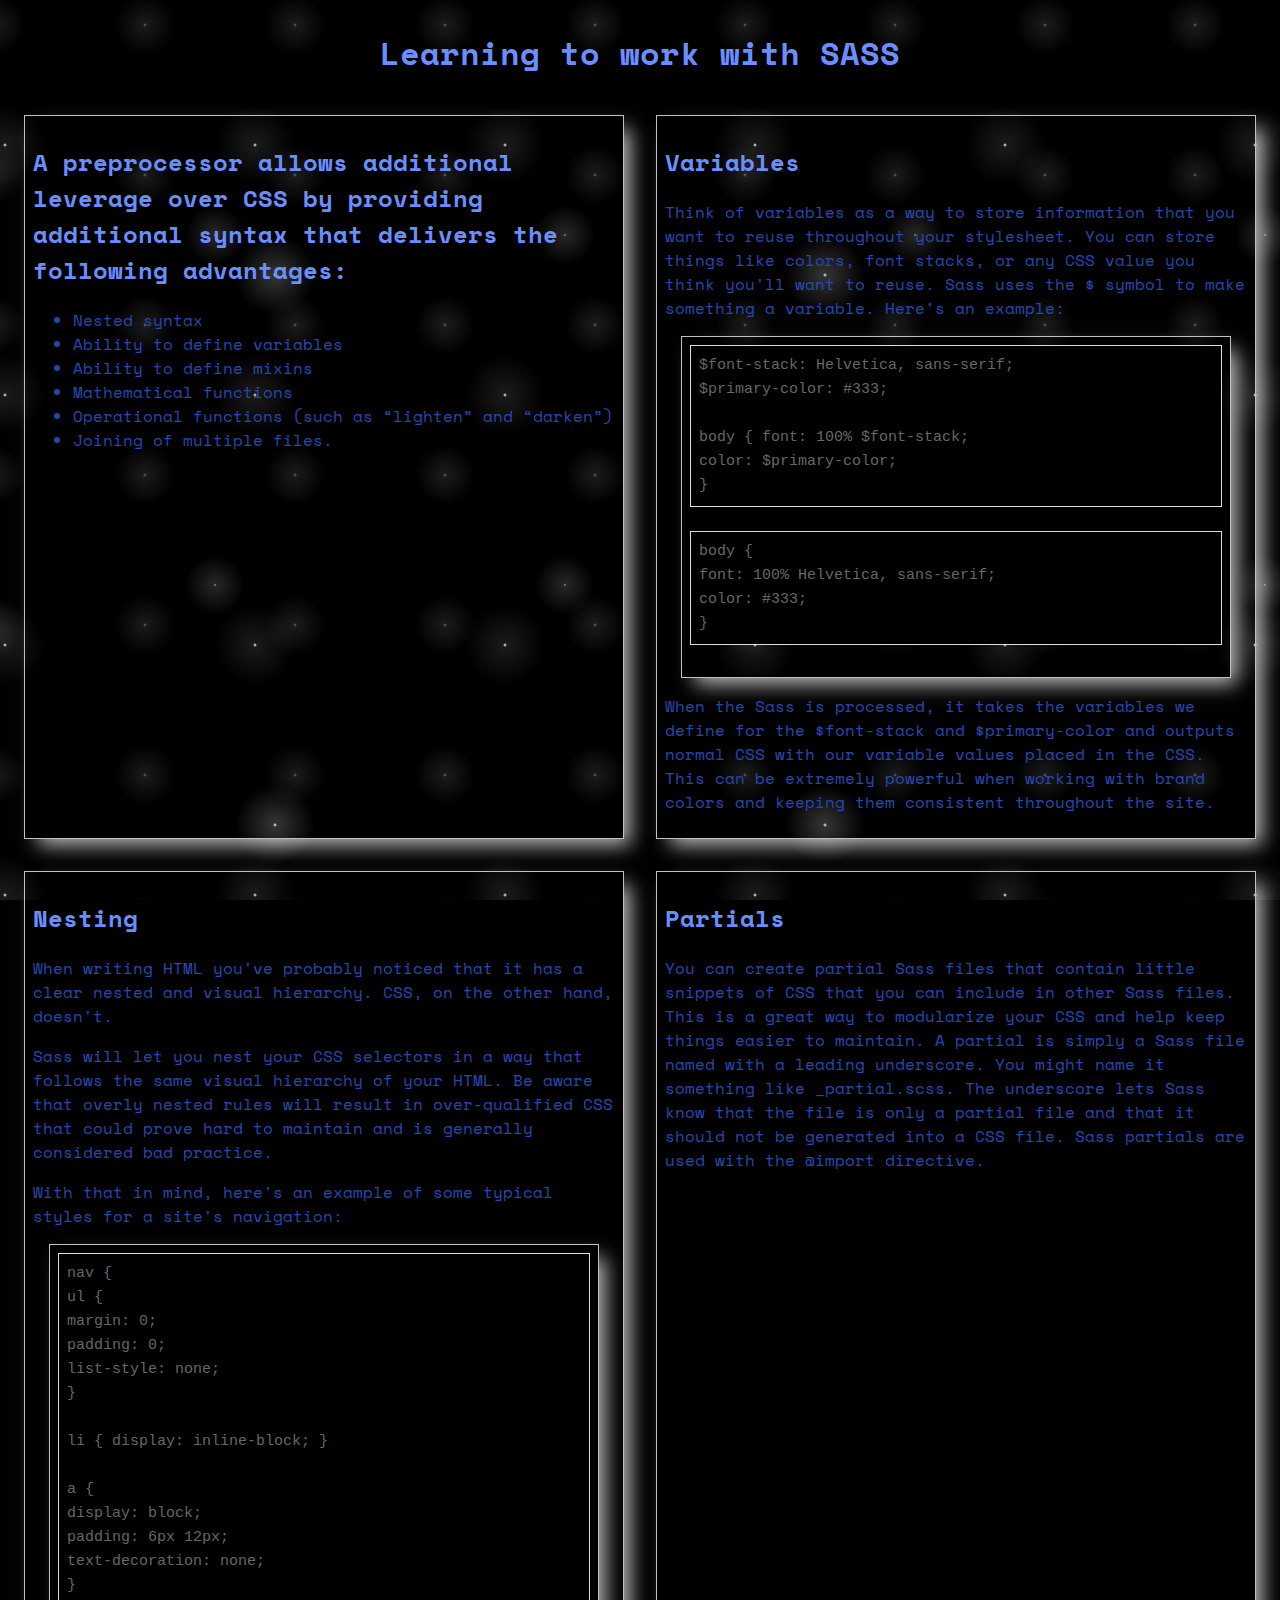
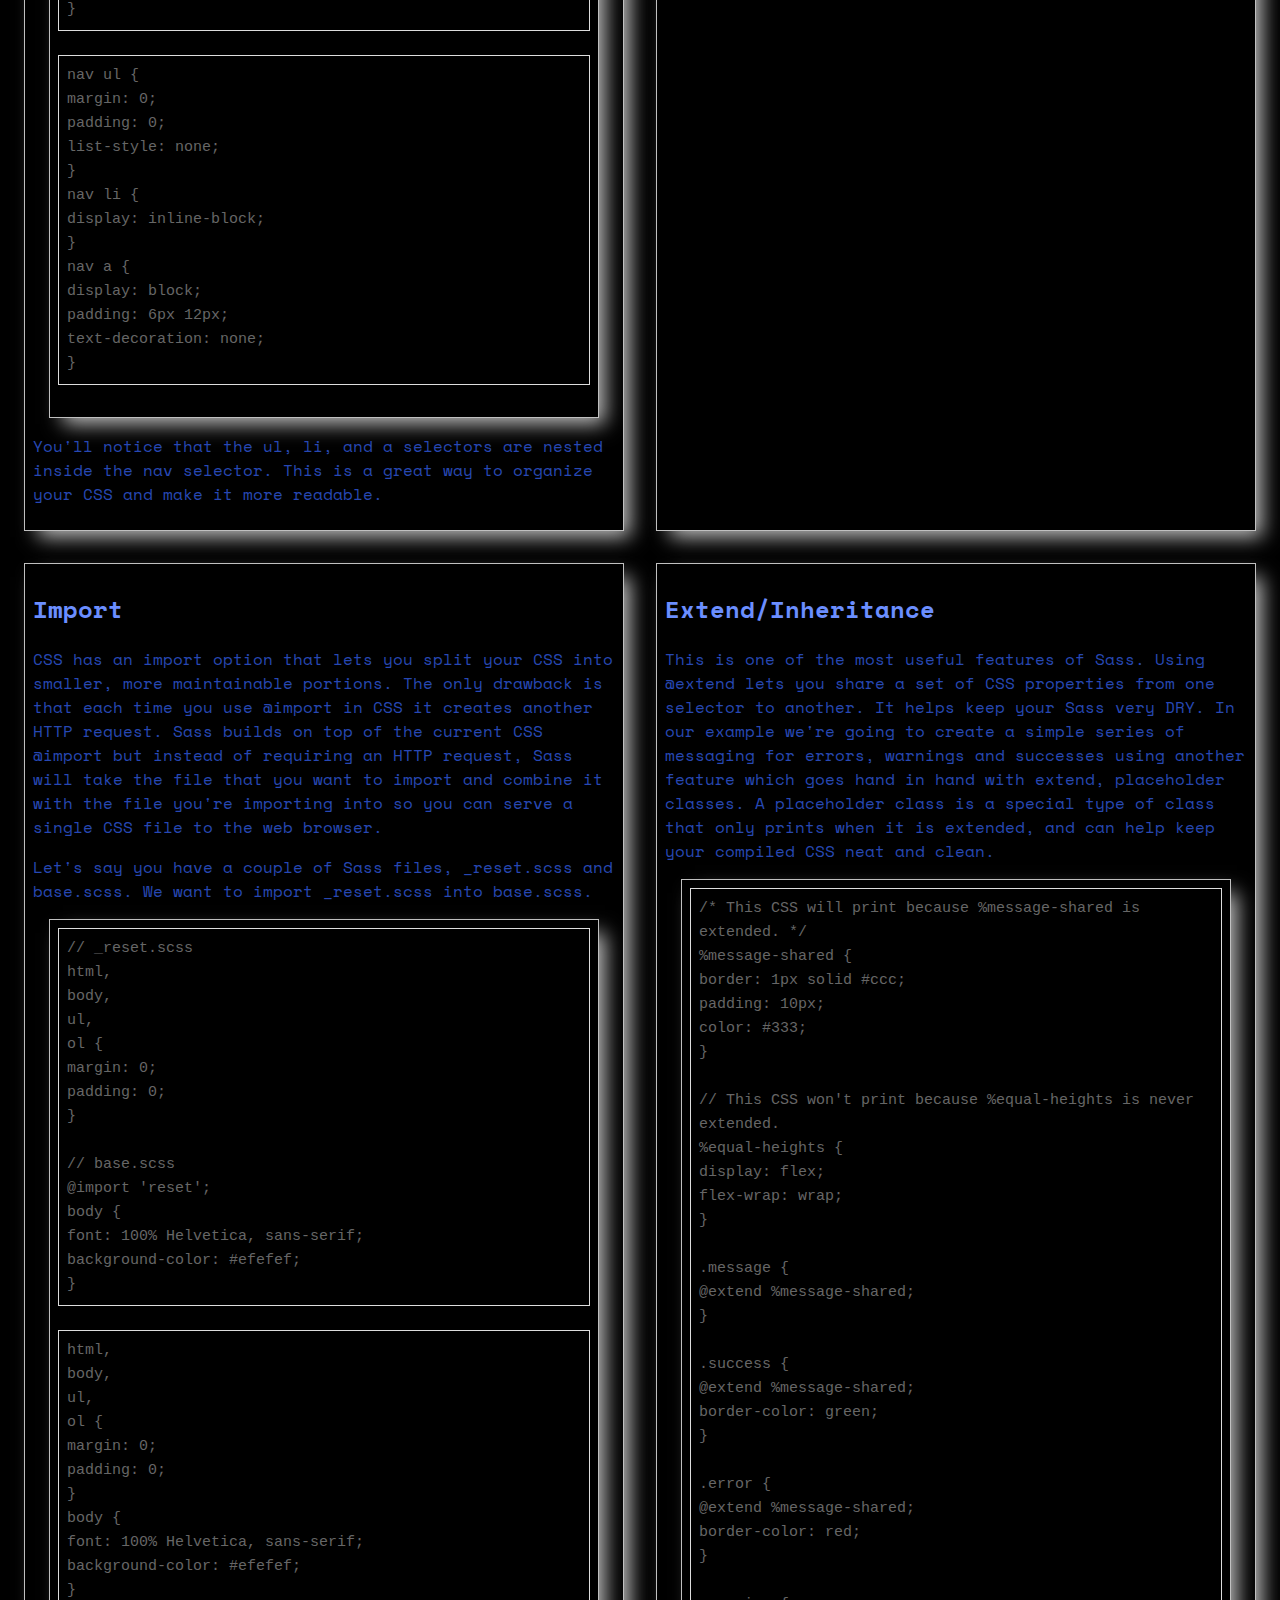
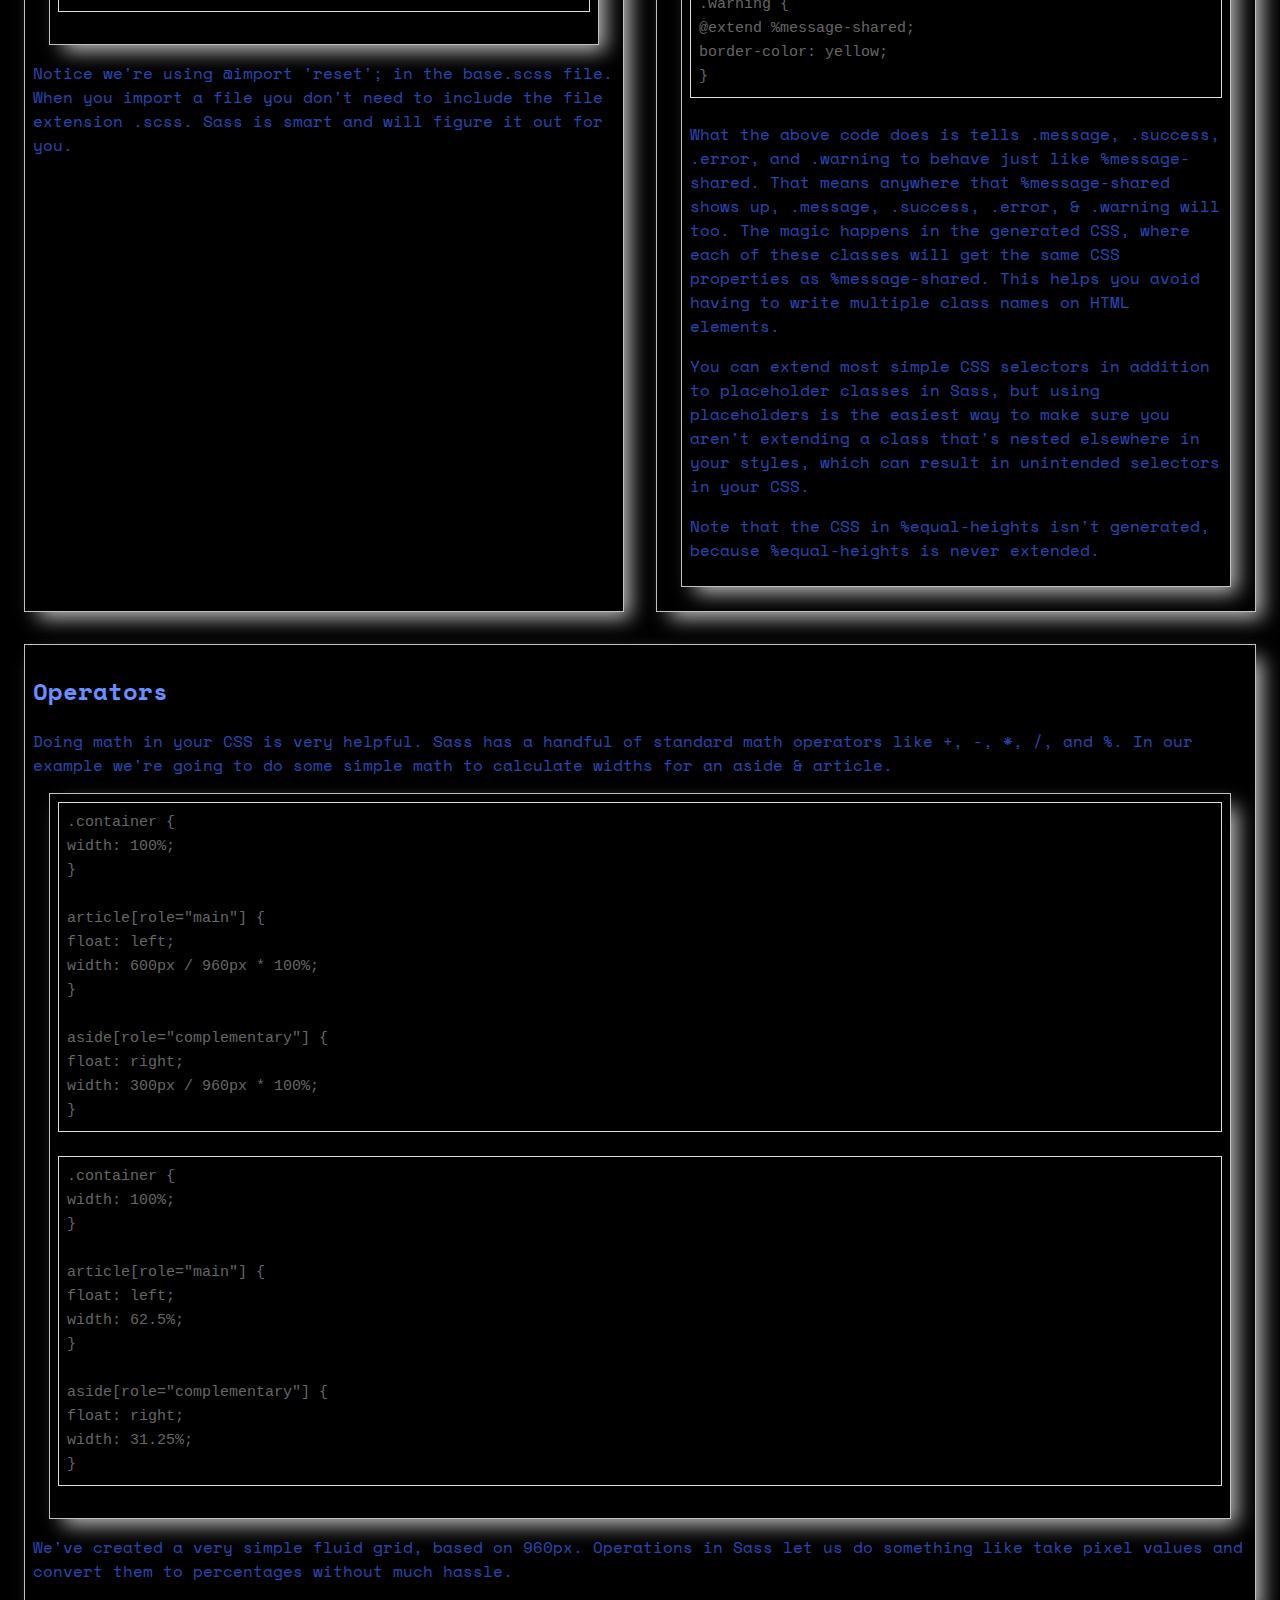
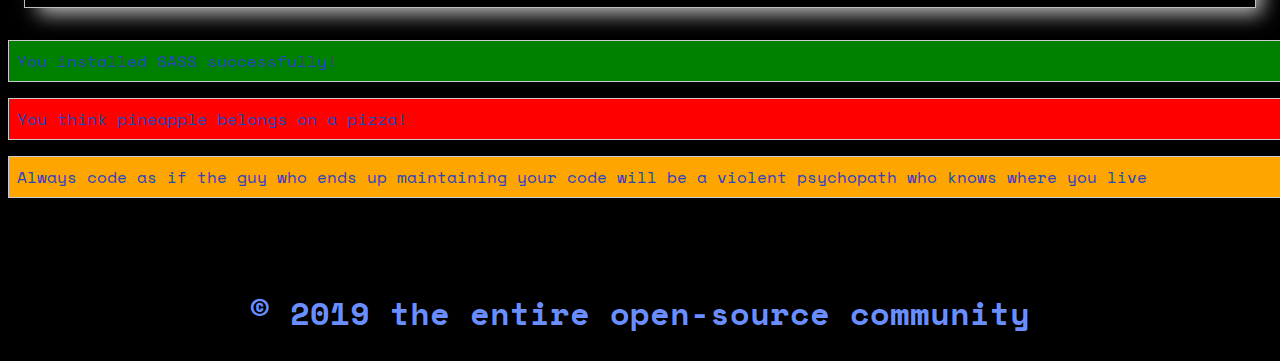
<file: index.html>
<!doctype html>
<html lang="en">
<head>
    <meta charset="UTF-8">
    <meta name="viewport"
          content="width=device-width, user-scalable=no, initial-scale=1.0, maximum-scale=1.0, minimum-scale=1.0">
    <meta http-equiv="X-UA-Compatible" content="ie=edge">
    <title>Learning to work with SASS</title>

    <link href="https://fonts.googleapis.com/css?family=Space+Mono&display=swap" rel="stylesheet">
    <link href="wenke.css" type="text/css" rel="stylesheet"/>
</head>
<body>

<header>
    <h1>Learning to work with SASS</h1>
</header>

<article>
    <section id="selling-points">
        <h2>A preprocessor allows additional leverage over CSS by providing additional syntax that delivers the
            following advantages:</h2>

        <ul>
            <li>Nested syntax</li>
            <li>Ability to define variables</li>
            <li>Ability to define mixins</li>
            <li>Mathematical functions</li>
            <li>Operational functions (such as “lighten” and “darken”)</li>
            <li>Joining of multiple files.</li>
        </ul>
    </section>


    <section>
        <h2>Variables</h2>
        <p>Think of variables as a way to store information that you want to reuse throughout your stylesheet. You can
            store things like colors, font stacks, or any CSS value you think you'll want to reuse. Sass uses the $
            symbol to make something a variable. Here's an example:</p>

        <section>
            <code class="before">
                $font-stack: Helvetica, sans-serif;<br/>
                $primary-color: #333;<br/>
                <br/>
                body {
                font: 100% $font-stack;<br/>
                color: $primary-color;<br/>
                }
            </code>
            <code class="after">
                body {<br/>
                font: 100% Helvetica, sans-serif;<br/>
                color: #333;<br/>
                }
            </code>
        </section>

        <p>When the Sass is processed, it takes the variables we define for the $font-stack and $primary-color and
            outputs normal CSS with our variable values placed in the CSS. This can be extremely powerful when working
            with brand colors and keeping them consistent throughout the site.</p>
    </section>

    <section>
        <h2>Nesting</h2>
        <p>When writing HTML you've probably noticed that it has a clear nested and visual hierarchy. CSS, on the other
            hand, doesn't.</p>

        <p>Sass will let you nest your CSS selectors in a way that follows the same visual hierarchy of your HTML. Be
            aware that overly nested rules will result in over-qualified CSS that could prove hard to maintain and is
            generally considered bad practice.</p>

        <p>With that in mind, here's an example of some typical styles for a site's navigation:</p>

        <section>
            <code class="before">
                nav {<br/>
                ul {<br/>
                margin: 0;<br/>
                padding: 0;<br/>
                list-style: none;<br/>
                }<br/>
                <br/>
                li { display: inline-block; }<br/>
                <br/>
                a {<br/>
                display: block;<br/>
                padding: 6px 12px;<br/>
                text-decoration: none;<br/>
                }<br/>
                }
            </code>
            <code class="after">
                nav ul {<br/>
                margin: 0;<br/>
                padding: 0;<br/>
                list-style: none;<br/>
                }<br/>
                nav li {<br/>
                display: inline-block;<br/>
                }<br/>
                nav a {<br/>
                display: block;<br/>
                padding: 6px 12px;<br/>
                text-decoration: none;<br/>
                }

            </code>
        </section>

        <p>You'll notice that the ul, li, and a selectors are nested inside the nav selector. This is a great way to
            organize your CSS and make it more readable.</p>
    </section>
    <section>
        <h2>Partials</h2>
        <p>You can create partial Sass files that contain little snippets of CSS that you can include in other Sass
            files. This is a great way to modularize your CSS and help keep things easier to maintain. A partial is
            simply a Sass file named with a leading underscore. You might name it something like _partial.scss. The
            underscore lets Sass know that the file is only a partial file and that it should not be generated into a
            CSS file. Sass partials are used with the @import directive.</p>
    </section>
    <section>
        <h2>Import</h2>
        <p>CSS has an import option that lets you split your CSS into smaller, more maintainable portions. The only
            drawback is that each time you use @import in CSS it creates another HTTP request. Sass builds on top of the
            current CSS @import but instead of requiring an HTTP request, Sass will take the file that you want to
            import and combine it with the file you're importing into so you can serve a single CSS file to the web
            browser.</p>

        <p>Let's say you have a couple of Sass files, _reset.scss and base.scss. We want to import _reset.scss into
            base.scss.</p>

        <section>
            <code class="before">
                // _reset.scss<br/>
                html,<br/>
                body,<br/>
                ul,<br/>
                ol {<br/>
                margin: 0;<br/>
                padding: 0;<br/>
                }<br/>
                <br/>
                // base.scss<br/>
                @import 'reset';<br/>
                body {<br/>
                font: 100% Helvetica, sans-serif;<br/>
                background-color: #efefef;<br/>
                }

            </code>
            <code class="after">
                html,<br/>
                body,<br/>
                ul,<br/>
                ol {<br/>
                margin: 0;<br/>
                padding: 0;<br/>
                }<br/>
                body {<br/>
                font: 100% Helvetica, sans-serif;<br/>
                background-color: #efefef;<br/>
                }
            </code>
        </section>

        <p>Notice we're using @import 'reset'; in the base.scss file. When you import a file you don't need to include
            the file extension .scss. Sass is smart and will figure it out for you.</p>
    </section>
    <section>
        <h2>Extend/Inheritance</h2>
        <p>This is one of the most useful features of Sass. Using @extend lets you share a set of CSS properties from
            one selector to another. It helps keep your Sass very DRY. In our example we're going to create a simple
            series of messaging for errors, warnings and successes using another feature which goes hand in hand with
            extend, placeholder classes. A placeholder class is a special type of class that only prints when it is
            extended, and can help keep your compiled CSS neat and clean.</p>
        <section>
            <code>/* This CSS will print because %message-shared is extended. */<br/>
                %message-shared {<br/>
                border: 1px solid #ccc;<br/>
                padding: 10px;<br/>
                color: #333;<br/>
                }<br/>
                <br/>
                // This CSS won't print because %equal-heights is never extended.<br/>
                %equal-heights {<br/>
                display: flex;<br/>
                flex-wrap: wrap;<br/>
                }<br/>
                <br/>
                .message {<br/>
                @extend %message-shared;<br/>
                }<br/>
                <br/>
                .success {<br/>
                @extend %message-shared;<br/>
                border-color: green;<br/>
                }<br/>
                <br/>
                .error {<br/>
                @extend %message-shared;<br/>
                border-color: red;<br/>
                }<br/>
                <br/>
                .warning {<br/>
                @extend %message-shared;<br/>
                border-color: yellow;<br/>
                }
            </code>

            <p>What the above code does is tells .message, .success, .error, and .warning to behave just like
                %message-shared. That means anywhere that %message-shared shows up, .message, .success, .error, &
                .warning will too. The magic happens in the generated CSS, where each of these classes will get the same
                CSS properties as %message-shared. This helps you avoid having to write multiple class names on HTML
                elements.</p>

            <p>You can extend most simple CSS selectors in addition to placeholder classes in Sass, but using
                placeholders is the easiest way to make sure you aren't extending a class that's nested elsewhere in
                your styles, which can result in unintended selectors in your CSS.</p>
            <p>
                Note that the CSS in %equal-heights isn't generated, because %equal-heights is never extended.</p>
        </section>
    </section>
    <section>
        <h2>Operators</h2>
        <p>Doing math in your CSS is very helpful. Sass has a handful of standard math operators like +, -, *, /, and %.
            In our example we're going to do some simple math to calculate widths for an aside & article.</p>

        <section>
            <code class="before">
                .container {<br/>
                width: 100%;<br/>
                }<br/>
                <br/>
                article[role="main"] {<br/>
                float: left;<br/>
                width: 600px / 960px * 100%;<br/>
                }<br/>
                <br/>
                aside[role="complementary"] {<br/>
                float: right;<br/>
                width: 300px / 960px * 100%;<br/>
                }

            </code>
            <code class="after">
                .container {<br/>
                width: 100%;<br/>
                }<br/>
                <br/>
                article[role="main"] {<br/>
                float: left;<br/>
                width: 62.5%;<br/>
                }<br/>
                <br/>
                aside[role="complementary"] {<br/>
                float: right;<br/>
                width: 31.25%;<br/>
                }

            </code>
        </section>

        <p>We've created a very simple fluid grid, based on 960px. Operations in Sass let us do something like take
            pixel values and convert them to percentages without much hassle.</p>
    </section>
</article>

<p class="success">
    You installed SASS successfully!
</p>
<p class="error">
    You think pineapple belongs on a pizza!
</p>
<p class="warning">
    Always code as if the guy who ends up maintaining your code will be a violent psychopath who knows where you
    live
</p>

<footer>
    <h6>&copy; 2019 the entire open-source community</h6>
</footer>

</body>
</html>
</file>
<file: wenke.css>
.warning,.error,.success,.message{border:1px solid #ccc;padding:8px;color:#2748b3;background-color:#000;width:100%}body{font:100% "Space Mono",monospace;color:#2748b3;margin:0px;padding:8px;background-color:#000;background-image:radial-gradient(#fff, rgba(255, 255, 255, 0.2) 2px, transparent 40px),radial-gradient(#fff, rgba(255, 255, 255, 0.15) 1px, transparent 30px),radial-gradient(#fff, rgba(255, 255, 255, 0.1) 2px, transparent 40px),radial-gradient(rgba(255, 255, 255, 0.4), rgba(255, 255, 255, 0.1) 2px, transparent 30px);background-size:550px 550px,350px 350px,250px 250px,150px 150px;background-position:0 0,40px 60px,130px 270px,70px 100px;background-attachment:fixed}article{display:flex;flex-wrap:wrap}article section{flex-grow:1;flex-basis:45%;border:1px silver solid;-webkit-box-shadow:10px 10px 19px -4px rgba(255,255,255,.75);-moz-box-shadow:10px 10px 19px -4px rgba(255,255,255,.75);box-shadow:10px 10px 19px -4px rgba(255,255,255,.75);padding:8px;margin:16px;clear:both;overflow:auto;box-sizing:border-box}article section #selling-points{flex-grow:2;flex-basis:100%}article code{background:#000;border:1px solid #ddd;color:#666;page-break-inside:avoid;font-family:monospace;font-size:15px;line-height:1.6;margin-bottom:1.6em;max-width:100%;overflow:auto;padding:8px;display:block;word-wrap:break-word}article code before{float:left;width:40%}article code after{float:right;width:40%}h1,h2,h6{color:#6b8eff}h1{text-align:center}h6{text-align:center;font-size:2em;padding:16px;margin-bottom:0px}.success{background-color:green}.error{background-color:red}.warning{background-color:orange}/*# sourceMappingURL=wenke.css.map */
</file>
